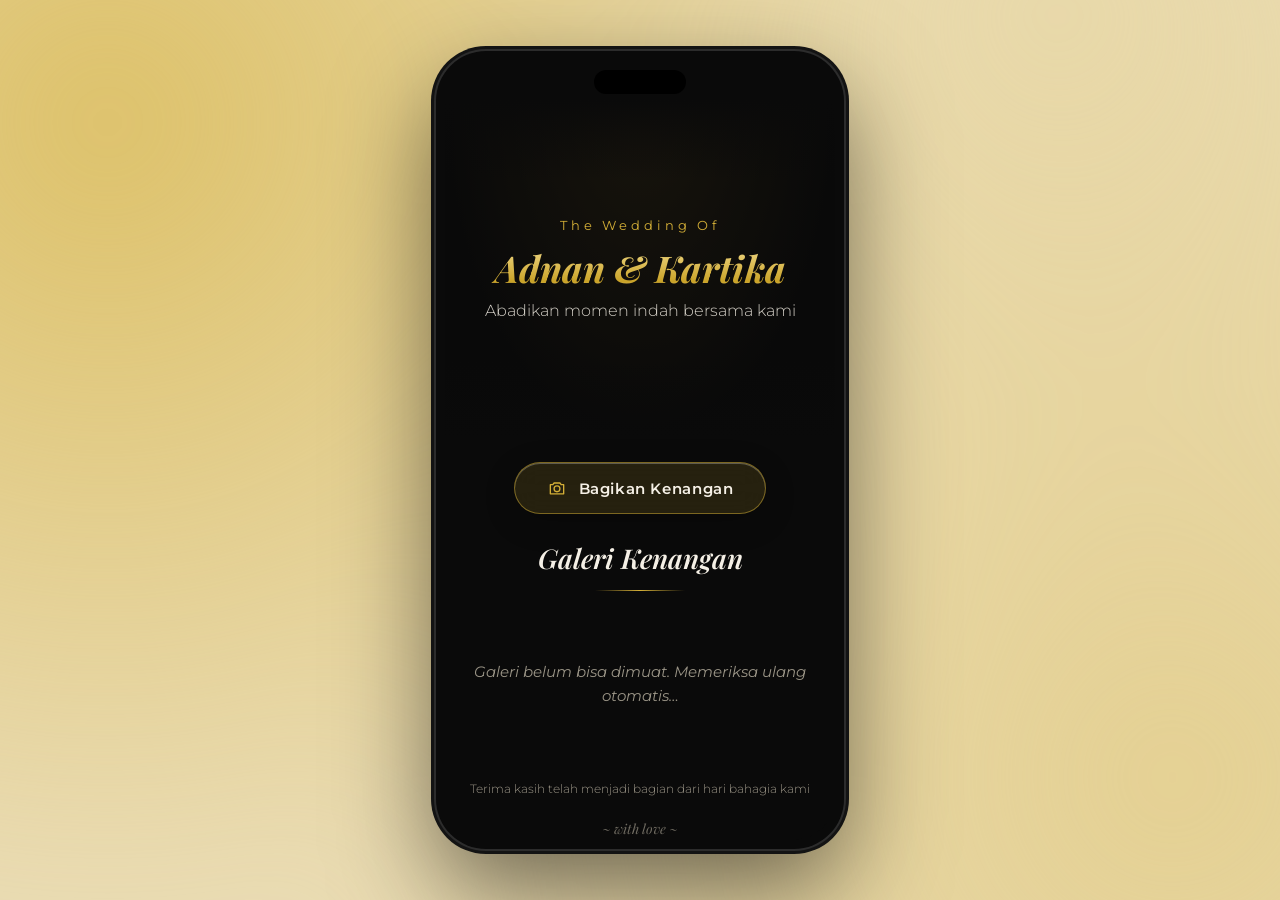
<file: index.html>
<!DOCTYPE html>
<html lang="id">
<head>
<meta charset="UTF-8">
<meta name="viewport" content="width=device-width, initial-scale=1, viewport-fit=cover">
<title>Galeri Kenangan</title>
<link href="https://fonts.googleapis.com/css2?family=Playfair+Display:ital,wght@0,400;0,600;1,500;1,700&family=Montserrat:wght@300;400;600&display=swap" rel="stylesheet">
<link rel="stylesheet" href="shared.css">
<script>/* Mode tampilan dipasang sebelum render (tanpa lonjakan layout):
   pv = pratinjau di admin | fr = bingkai HP di tablet/desktop | sc = layar sempit atau HP landscape: layout portrait yang sama, hanya diperbesar */
(function(){
  var d=document.documentElement;
  if(location.hash==='#preview'&&parent!==window){d.className='pv';return}
  function pad(s){var p=document.createElement('div');p.style.cssText='position:fixed;visibility:hidden;pointer-events:none;padding-'+s+':env(safe-area-inset-'+s+',0px)';
    d.appendChild(p);var v=parseFloat(getComputedStyle(p)['padding'+s[0].toUpperCase()+s.slice(1)])||0;d.removeChild(p);return v} // inset notch (px layar)
  function fit(){
    var w=innerWidth,h=innerHeight,fine=matchMedia('(pointer:fine)').matches,fr=w>=700&&(h>=560||fine),sc=!fr&&w>430;
    d.classList.toggle('fr',fr);d.classList.toggle('sc',sc);
    if(sc){var l=pad('left'),r=pad('right'),z=(w-l-r)/390; // z = skala; lebar konten selalu 390px
      d.style.setProperty('--z',z);d.style.setProperty('--sl',l/z+'px');d.style.setProperty('--sr',r/z+'px')}
  }
  fit();addEventListener('resize',fit);addEventListener('orientationchange',function(){setTimeout(fit,300)});
})();</script>
<style>
.in>*{animation:up 1.3s cubic-bezier(.2,.7,.2,1) backwards}
.in>:nth-child(2){animation-delay:.25s}.in>:nth-child(3){animation-delay:.5s}
@keyframes up{from{opacity:0;transform:translateY(22px);filter:blur(6px)}}
.vbtn{margin:16px 0 26px;display:inline-flex;align-items:center;gap:12px;padding:15px 32px;border-radius:999px;border:1px solid color-mix(in srgb,var(--gold) 50%,transparent);background:color-mix(in srgb,var(--gold) 14%,transparent);-webkit-backdrop-filter:blur(14px) saturate(1.5);backdrop-filter:blur(14px) saturate(1.5);color:var(--tx);font:600 .95rem 'Montserrat',sans-serif;letter-spacing:.04em;box-shadow:0 8px 32px #0003,inset 0 1px 0 #fff4;transition:transform .5s cubic-bezier(.2,.8,.2,1),background .5s,box-shadow .5s}
.vbtn svg{width:20px;height:20px;fill:none;stroke:var(--gold);stroke-width:1.6;stroke-linejoin:round;transition:transform .6s}
.vbtn:hover,.vbtn:focus-visible{background:color-mix(in srgb,var(--gold) 24%,transparent);transform:translateY(-3px);box-shadow:0 14px 40px #0004,0 0 0 1px var(--gold),inset 0 1px 0 #fff6}
.vbtn:hover svg{transform:rotate(-8deg) scale(1.12)}
.vbtn:active{transform:translateY(-1px) scale(.98)}
.gh{text-align:center;padding:6px 20px 4px}
.gh h2{font:italic 600 1.7rem 'Playfair Display',serif;margin:0}
.gh small{display:block;color:var(--mut);font-size:.8rem;margin-top:4px}
.gh i{display:block;width:90px;height:1px;margin:14px auto 0;background:linear-gradient(90deg,transparent,var(--gold),transparent)}
/* ===== Galeri: 2 kolom ala Pinterest (ada gap, kartu bersudut melengkung), tiap kolom hanyut berlawanan arah =====
   JS (build) mengisi .gal dengan 2 .col; tiap .col berisi .trk yang memuat salinan daftar foto berulang.
   .trk digeser tepat sejauh satu salinan (--p) lalu mengulang, jadi putarannya tak terlihat putus.
   --gap = jarak antar kolom sekaligus antar kartu; JS membacanya agar panjang putaran selalu tepat. */
.gal{--gap:10px;position:relative;overflow:hidden;display:grid;grid-template-columns:repeat(2,1fr);column-gap:var(--gap);margin:20px 0 0;padding:0 12px}
.gal::before,.gal::after{content:'';position:absolute;left:0;right:0;z-index:9;pointer-events:none}
.gal::before{top:0;height:46px;background:linear-gradient(var(--bg),transparent)}
/* fade bawah lebih tinggi: foto larut ke latar footer tanpa garis batas */
.gal::after{bottom:0;height:92px;background:linear-gradient(transparent,color-mix(in srgb,var(--bg) 62%,transparent) 55%,var(--bg) 90%)}
.col{position:relative;min-width:0}
.cpy{display:flow-root} /* margin bawah kartu terakhir tetap di dalam salinan, jadi panjang putaran = tinggi satu salinan */
.trk{will-change:transform;animation-timing-function:linear;animation-iteration-count:infinite}
.trk.up{animation-name:up}.trk.dn{animation-name:dn}
@keyframes up{to{transform:translateY(calc(var(--p)*-1))}}
@keyframes dn{from{transform:translateY(calc(var(--p)*-1))}to{transform:translateY(0)}}
.ph{display:block;margin:0 0 var(--gap);border-radius:18px;position:relative;overflow:hidden;background:var(--card);cursor:pointer;animation:pop 1.9s cubic-bezier(.16,.8,.24,1) backwards;animation-delay:calc(var(--d,0)*140ms);transition:transform .7s cubic-bezier(.2,.8,.2,1),box-shadow .7s,filter .7s,opacity .7s;-webkit-tap-highlight-color:transparent}
/* foto muncul melayang naik, membesar pelan, dan menajam */
@keyframes pop{from{opacity:0;transform:translateY(44px) scale(.9);filter:blur(7px)}}
.ph img{display:block;width:100%;height:100%;object-fit:cover}
.ph .broken{height:100%;display:grid;place-items:center}
.col:nth-child(1) .ph{transform-origin:25% 50%}
.col:nth-child(2) .ph{transform-origin:75% 50%}
/* Hover (hanya perangkat dengan kursor): foto yang disorot membesar & mengambang di atas tetangga, kolomnya berhenti sejenak,
   foto lain jadi hitam-putih dan meredup. Di layar sentuh efek ini tidak dipakai (hover menempel setelah ketukan). */
@media(hover:hover) and (pointer:fine){
  .col:hover{z-index:5}
  .col:hover .trk{animation-play-state:paused}
  .ph:is(:hover,:focus-visible){z-index:3;transform:scale(1.22);box-shadow:0 18px 44px #000b,0 0 0 1px color-mix(in srgb,var(--ac) 55%,transparent)}
  .gal:has(.ph:is(:hover,:focus-visible)) .ph:not(:is(:hover,:focus-visible)){filter:grayscale(1) brightness(.72);opacity:.6}
}
/* Nama + pesan: berjalan horizontal sangat pelan di bawah foto (marquee tanpa putus).
   Tiap .mi (satu salinan) minimal selebar kolom (100cqw), jadi dua salinan selalu cukup menutup ruang. */
.cp{position:absolute;left:0;right:0;bottom:0;padding:20px 0 6px;color:#fff;pointer-events:none;background:linear-gradient(transparent,rgba(0,0,0,.7))}
.mq{container-type:inline-size;overflow:hidden;-webkit-mask-image:linear-gradient(90deg,transparent,#000 10%,#000 90%,transparent);mask-image:linear-gradient(90deg,transparent,#000 10%,#000 90%,transparent)}
.mt{display:flex;width:max-content;animation:mq 30s linear infinite;will-change:transform}
@keyframes mq{to{transform:translateX(-50%)}}
.mi{flex:none;display:flex;align-items:baseline;gap:.75em;min-width:100cqw;padding-right:1.5em;white-space:nowrap;font-size:.62rem;line-height:1.5}
.mi b{color:var(--ac);font-weight:600;letter-spacing:.14em;text-transform:uppercase}
.mi i{font-style:normal;font-weight:300;letter-spacing:.02em;color:#fff}
.mi u{text-decoration:none;color:var(--ac);opacity:.65}
/* Pengguna yang meminta gerak dikurangi: tanpa drift & marquee, galeri tampil statis dan utuh */
@media(prefers-reduced-motion:reduce){
  .gal{height:auto!important}
  .gal::before,.gal::after{display:none} /* galeri tidak dipotong, jadi tak perlu fade tepi */
  .trk,.mt{animation:none!important}
  .cpy+.cpy,.mi+.mi{display:none}
  .mi{min-width:0}
}
.msg{text-align:center;color:var(--mut);padding:30px 20px;font-style:italic}
.adm{display:inline-block;margin-top:14px;padding:6px 10px;color:var(--mut);font:italic .85rem 'Playfair Display',serif;text-decoration:none;opacity:.7;transition:.4s}
.adm:hover{color:var(--gold);opacity:1}
.mask{position:fixed;inset:0;z-index:60;display:grid;place-items:center;padding:12px;background:rgba(5,4,3,.82);backdrop-filter:blur(10px);opacity:0;visibility:hidden;transition:opacity .45s,visibility .45s}
.mask.on{opacity:1;visibility:visible}
.win{width:min(100%,500px);max-height:100%;overflow:auto;background:radial-gradient(circle at 85% 100%,rgba(212,175,55,.28),transparent 55%),radial-gradient(circle at 0 0,rgba(120,90,200,.16),transparent 50%),#14110c;border:1px solid #4a3d1c;border-radius:20px;padding:14px;box-shadow:0 30px 80px #000;transform:translateY(26px) scale(.94);transition:transform .6s cubic-bezier(.2,.8,.2,1)}
.mask.on .win{transform:none}
.bar{display:flex;justify-content:space-between;align-items:center;margin-bottom:10px}
.bar b{font:italic 600 1.1rem 'Playfair Display',serif;color:var(--gold)}
.view{--ar:.75;position:relative;overflow:hidden;margin:auto;width:min(100%,max(220px,calc((100dvh - 350px)*var(--ar))));aspect-ratio:var(--ar);background:#000;border-radius:14px;transition:width .5s,aspect-ratio .5s}
.view.ls{--ar:1.3333}
.view video,.view img{position:absolute;inset:0;width:100%;height:100%;object-fit:cover}
.mir{transform:scaleX(-1)}
.grid{position:absolute;inset:0;pointer-events:none;opacity:0;transition:.3s;background:linear-gradient(90deg,transparent 33%,#fff5 33% calc(33% + 1px),transparent calc(33% + 1px) 66%,#fff5 66% calc(66% + 1px),transparent calc(66% + 1px)),linear-gradient(transparent 33%,#fff5 33% calc(33% + 1px),transparent calc(33% + 1px) 66%,#fff5 66% calc(66% + 1px),transparent calc(66% + 1px))}
.grid.on{opacity:1}
.cd{position:absolute;inset:0;display:grid;place-items:center;font:700 5rem 'Playfair Display',serif;color:#fff;text-shadow:0 2px 20px #000}
.fl2{position:absolute;inset:0;background:#fff;opacity:0;pointer-events:none}
.fl2.go{animation:fl .5s}@keyframes fl{from{opacity:.85}}
.tools{display:flex;gap:8px;justify-content:center;flex-wrap:wrap;margin:12px 0}
.tools button{background:#201b12;color:#f5f0e6;border:1px solid #3a3222;border-radius:20px;padding:8px 14px;font-size:.8rem;transition:.3s}
.tools button.on{border-color:var(--gold);color:var(--gold)}
#zoom{width:100%;accent-color:var(--gold)}
.shut{display:grid;place-items:center;padding:6px 0 2px}
.shut button{width:70px;height:70px;border-radius:50%;border:3px solid var(--gold);background:radial-gradient(#f5e6b0 0 55%,transparent 57%);transition:transform .2s}
.shut button:active{transform:scale(.9)}
.win[data-s=live] .rev,.win[data-s=live] #pic,.win[data-s=review] .live,.win[data-s=review] video{display:none}
.rev input{width:100%;padding:13px 14px;margin-top:10px;background:rgba(0,0,0,.45);color:#f5f0e6;border:1px solid #3a3528;border-radius:12px;font-size:16px}
.rev input:focus{outline:none;border-color:var(--gold)}
.rev .r{display:flex;gap:10px;margin-top:14px}
.glass{flex:1;min-height:50px;padding:0 18px;border-radius:16px;color:#fff;font-weight:600;letter-spacing:.02em;background:linear-gradient(135deg,rgba(255,255,255,.2),rgba(255,255,255,.05));border:1px solid rgba(255,255,255,.32);-webkit-backdrop-filter:blur(14px) saturate(160%);backdrop-filter:blur(14px) saturate(160%);box-shadow:0 8px 24px rgba(0,0,0,.35),inset 0 1px 0 rgba(255,255,255,.4);transition:transform .3s,background .3s,box-shadow .3s}
.glass:hover{background:linear-gradient(135deg,rgba(255,255,255,.3),rgba(255,255,255,.1));transform:translateY(-1px)}
.glass:active{transform:scale(.97)}
.glass.p{border-color:var(--gold);box-shadow:0 8px 24px rgba(0,0,0,.35),0 0 18px rgba(212,175,55,.3),inset 0 1px 0 rgba(255,255,255,.45)}
.glass:disabled{opacity:.55}
/* Grup lokasi & tanggal: di dalam header, posisi vertikal diatur slider (--ep: 0 = atas header, 100 = bawah header).
   Rumus sama dengan grup teks header, jadi di 0 menempel di tepi atas dan di 100 menempel di tepi bawah. */
.hero .evt{position:absolute;z-index:1;left:0;right:0;top:calc(var(--ep,100)*1%);transform:translateY(calc(var(--ep,100)*-1%));padding:16px 20px 22px;text-align:center}
.evt .orn{margin-bottom:12px}
.hero .orn::before,.hero .orn::after{width:86px} /* tetap, tidak ikut lebar jendela (22vw) agar sama di HP, bingkai, dan pratinjau */
footer{padding:26px 20px calc(30px + env(safe-area-inset-bottom));border-top:0} /* tanpa garis: galeri larut mulus ke footer */
footer .fc{margin-top:0}
/* Pratinjau di admin: layar 390px tanpa scrollbar, jarak atas sama dengan bingkai HP (ruang notch) */
html.pv{--top:40px;scrollbar-width:none}
html.pv::-webkit-scrollbar{display:none}
/* ===== Mode tampilan (kelas dipasang skrip di <head>) =====
   Default (tanpa kelas) = layar HP portrait.
   html.fr (tablet/desktop): bingkai HP di tengah layar. Layar HP di dalam bingkai = 390 x 780 px, identik dengan iframe pratinjau admin.
   html.sc (HP landscape / jendela sempit): layout portrait yang SAMA persis (lebar konten selalu 390px), lalu diskalakan sebesar --z
   agar selebar layar. Header, grid, dan teks tidak berubah susunan, hanya lebih besar. */
html.fr{background:var(--ob2);--top:40px}
html.fr body{height:100dvh;overflow:hidden;display:grid;place-items:center;background:transparent}
html.fr body::before{content:'';position:fixed;inset:-15%;z-index:-1;pointer-events:none;background:radial-gradient(circle at 18% 22%,color-mix(in srgb,var(--ac) 70%,var(--ob)),transparent 48%),radial-gradient(circle at 82% 78%,color-mix(in srgb,var(--ac) 45%,var(--ob)),transparent 52%),radial-gradient(circle at 75% 12%,color-mix(in srgb,var(--ac) 30%,var(--ob)),transparent 42%);filter:blur(55px)}
html.fr .phone{position:relative;width:408px;height:min(798px,94dvh);padding:9px;border-radius:50px;background:#0a0a0a;box-shadow:0 0 0 2px #2c2c2c,0 0 0 5px #131313,0 40px 100px #0008;transform:translateZ(0)}
html.fr .phone::after{content:'';position:absolute;top:19px;left:50%;width:92px;height:24px;margin-left:-46px;border-radius:14px;background:#000;z-index:80;pointer-events:none}
html.fr .scr{height:100%;overflow-y:auto;overflow-x:hidden;border-radius:42px;background:var(--bg);scrollbar-width:none}
html.fr .scr::-webkit-scrollbar{display:none}
html.fr .mask,html.fr .lb{inset:9px;border-radius:42px}
html.sc,html.sc body{height:100%;overflow:hidden}
html.sc .phone{position:relative;width:calc(100vw / var(--z,1));height:calc(100dvh / var(--z,1));transform:scale(var(--z,1));transform-origin:0 0}
html.sc .scr{height:100%;overflow-y:auto;overflow-x:hidden;padding:0 var(--sr,0px) 0 var(--sl,0px);background:var(--bg);scrollbar-width:none}
html.sc .scr::-webkit-scrollbar{display:none}
/* penampil foto & kamera memakai ukuran layar asli (kebalikan skala), supaya foto tampil pas di layar landscape */
html.sc .lb,html.sc .mask{inset:auto;left:0;top:0;width:calc(100% * var(--z,1));height:calc(100% * var(--z,1));transform:scale(calc(1 / var(--z,1)));transform-origin:0 0}
</style>
</head>
<body>
<div class="phone"><div class="scr" id="scr">
<header class="hero">
  <div class="hbg"></div><div class="shade"></div>
  <i class="sp" id="sp1"></i>
  <div class="in">
    <p class="eb" data-k="eyebrow">The Wedding Of</p>
    <h1 data-k="title">Adnan &amp; Kartika</h1>
    <p class="sub" data-k="sub">Abadikan momen indah bersama kami</p>
  </div>
  <i class="sp" id="sp2"></i>
  <section class="evt" hidden>
    <div class="orn">✦</div>
    <p class="fl" data-k="loc"></p>
    <p class="fd" data-k="date"></p>
  </section>
</header>

<section class="gh">
  <button class="vbtn" id="open"><svg viewBox="0 0 24 24" aria-hidden="true"><path d="M4 8h3l1.5-2h7L17 8h3v11H4z"/><circle cx="12" cy="13" r="3.5"/></svg>Bagikan Kenangan</button>
  <h2>Galeri Kenangan</h2><small id="cnt"></small><i></i>
</section>
<main class="gal" id="gal"></main>
<p class="msg" id="emp" hidden>Belum ada kenangan. Jadilah yang pertama membagikan ✦</p>
<p class="msg" id="err" hidden>Galeri belum bisa dimuat. Memeriksa ulang otomatis…</p>

<footer>
  <p class="fc">Terima kasih telah menjadi bagian dari hari bahagia kami</p>
  <a class="adm" href="admin.html">~ with love ~</a>
</footer>
</div>

<div class="mask" id="mask">
  <div class="win" id="win" data-s="live" role="dialog" aria-modal="true" aria-label="Kamera">
    <div class="bar"><b>Bagikan Kenangan</b><button class="x" id="cx" aria-label="Tutup kamera">✕</button></div>
    <div class="view" id="view">
      <video id="v" playsinline muted autoplay></video><img id="pic" alt="Hasil foto">
      <div class="grid" id="grid"></div><div class="cd" id="cd"></div><div class="fl2" id="fl2"></div>
    </div>
    <div class="live">
      <div class="tools">
        <button id="tFlip">🔄 Putar kamera</button><button id="tRot">▯ Potret</button>
        <button id="tGrid">▦ Grid</button><button id="tTimer">⏱ Timer: mati</button>
      </div>
      <input type="range" id="zoom" aria-label="Zoom" hidden>
      <div class="shut"><button id="snap" aria-label="Ambil foto"></button></div>
    </div>
    <div class="rev">
      <input id="nm" placeholder="Nama Anda" maxlength="40" autocomplete="name" aria-label="Nama Anda">
      <input id="ps" placeholder="Pesan untuk mempelai (opsional)" maxlength="100" aria-label="Pesan">
      <div class="r"><button class="glass" id="redo">Ulangi</button><button class="glass p" id="snd">Bagikan</button></div>
    </div>
  </div>
</div>

<div class="lb" id="lb" role="dialog" aria-modal="true" aria-label="Foto kenangan">
  <div class="stg" id="stg"></div><!-- 3 slide (nama, foto, pesan) dibangun oleh shared.js -->
  <button class="x" aria-label="Tutup">✕</button>
</div>
<div class="toast" id="toast" role="status" aria-live="polite"></div>
</div>

<script src="shared.js"></script>
<script>
const g=$('gal'),v=$('v'),V=$('view'),W=$('win'),M=$('mask');
let first=true,order=[],st=null,face='environment',land=false,grid=false,tm=0,shot=null,busy=false,pu='';
const PV=location.hash==='#preview'&&parent!==window; // dipakai sebagai pratinjau di halaman admin
let PVBG='';
// slideshow otomatis tiap 4 detik, berputar dari foto terakhir ke pertama (di admin tetap manual).
// Pengguna yang mengaktifkan "kurangi gerakan" di sistemnya tidak mendapat geser otomatis, tetapi tetap bisa menggeser sendiri.
LB.loop=true;LB.auto=!matchMedia('(prefers-reduced-motion:reduce)').matches;
if(PV)document.querySelector('.adm').onclick=e=>{e.preventDefault();toast('Ini pratinjau halaman tamu.')};
if(!PV){try{const c=JSON.parse(localStorage.getItem('cfg'));if(c)applyCfg(c)}catch(e){}}
else{
  addEventListener('message',e=>{
    if(e.source!==parent||!e.data||e.data.type!=='cfg')return;
    if(e.data.bg!==undefined)PVBG=e.data.bg;
    const c=e.data.cfg;c.bgData=c.bgId==='local'?PVBG:'';applyCfg(c);
  });
  parent.postMessage({type:'ready'},'*');
}

/* ===== Galeri (auto-update tiap 8 detik) ===== */
const RT=[1.34,1,1.5,1.2,.8,1.25,1.4]; // rasio tinggi/lebar foto di grid (dipilih dari ID foto, jadi tetap sama tiap dibuka)
const NC=2,SPD=[15,11],MQS=12;         // jumlah kolom; kecepatan drift tiap kolom dan marquee teks (px/detik): sengaja super pelan
let sig='',bw=0,CW=178;
const hs=s=>{let h=0;for(let i=0;i<s.length;i++)h=(h*31+s.charCodeAt(i))>>>0;return h};
function mi(nm,ms,hid){
  const s=document.createElement('span');s.className='mi';if(hid)s.setAttribute('aria-hidden','true');
  const b=document.createElement('b');b.textContent=nm;s.append(b);
  if(ms){const i=document.createElement('i');i.textContent=ms;s.append(i)}
  const u=document.createElement('u');u.textContent='✦';s.append(u);return s;
}
function marq(p){ // bukan "cap": nama itu sudah dipakai shared.js untuk caption lightbox
  const nm=p.uploaderName||'Tamu',ms=p.pesan||'',c=document.createElement('div'),q=document.createElement('div'),t=document.createElement('div');
  c.className='cp';q.className='mq';t.className='mt';
  const d=Math.max(CW,nm.length*7.5+ms.length*5.6+40)/MQS; // lama satu putaran: jarak satu salinan teks / kecepatan
  t.style.animationDuration=d+'s';t.style.animationDelay=-(hs(p.fileId)%100)/100*d+'s'; // fase acak agar tiap foto tidak bergerak serempak
  t.append(mi(nm,ms),mi(nm,ms,true));q.append(t);c.append(q);return c;
}
function tile(p,h,main,d){
  const f=document.createElement('figure');f.className='ph';f.style.height=h+'px';f.style.setProperty('--d',d);
  const im=document.createElement('img');im.loading='lazy';im.alt=main?'Kenangan dari '+(p.uploaderName||'tamu'):'';setImg(im,thumbs(p.fileId,400));
  f.append(im,marq(p));
  const o=()=>lbOpen(order,order.findIndex(x=>x.fileId===p.fileId));
  f.onclick=o;
  if(main){f.tabIndex=0;f.onkeydown=e=>{if(e.key==='Enter')o()}} // salinan pengulang tidak ikut tab / pembaca layar
  return f;
}
// Susun ulang kolom. Dipanggil hanya bila daftar foto atau lebar layar berubah; posisi drift tiap kolom dipertahankan.
function build(){
  const ps=order,n=ps.length,cs=getComputedStyle(g),gap=parseFloat(cs.columnGap)||0;
  const cw=(g.clientWidth-(parseFloat(cs.paddingLeft)||0)-(parseFloat(cs.paddingRight)||0)-gap*(NC-1))/NC; // lebar satu kartu
  const ph=[...g.querySelectorAll('.trk')].map(t=>{const a=t.getAnimations()[0];return a?(a.effect.getComputedTiming().progress||0):0});
  g.textContent='';g.style.height='';bw=g.clientWidth;CW=cw;
  if(!n||!(cw>0))return;
  const asc=[...ps].reverse(); // urutan unggah: foto ke-k selalu masuk kolom k%NC, jadi foto baru tidak mengacak kolom lain
  const cols=[...Array(NC).keys()].map(j=>{
    let l=asc.filter((_,k)=>k%NC===j).reverse(); // di dalam kolom, terbaru di atas
    if(!l.length)l=[ps[j%n]];                     // foto lebih sedikit dari kolom: kolom kosong diisi ulang agar grid tetap penuh
    const hh=l.map(p=>Math.round(cw*RT[(hs(p.fileId)+j)%RT.length])); // tinggi bulat (px): tanpa garis halus antar kartu
    return{l,hh,p:hh.reduce((a,b)=>a+b+gap,0)};  // panjang satu putaran = tinggi semua kartu + gap di bawah tiap kartu
  });
  const H=Math.max(460,Math.min(880,Math.max(...cols.map(c=>c.p)))); // tinggi jendela galeri menyesuaikan jumlah foto
  g.style.height=H+'px';
  cols.forEach((c,j)=>{
    const col=document.createElement('div'),trk=document.createElement('div'),k=Math.ceil(H/c.p)+1,dur=c.p/SPD[j];
    col.className='col';trk.className='trk '+(j%2?'dn':'up'); // kolom 1 naik, kolom 2 turun (bila 3 kolom: naik, turun, naik)
    trk.style.setProperty('--p',c.p+'px');trk.style.animationDuration=dur+'s';trk.style.animationDelay=-(ph[j]||0)*dur+'s';
    for(let r=0;r<k;r++){
      const cp=document.createElement('div');cp.className='cpy';
      c.l.forEach((p,i)=>cp.append(tile(p,c.hh[i],r===0,Math.min(i,8)+j)));
      trk.append(cp);
    }
    col.append(trk);g.append(col);
  });
}
let rz;addEventListener('resize',()=>{clearTimeout(rz);rz=setTimeout(()=>{if(g.clientWidth!==bw)build()},200)});
function sync(ps){
  ps=ps.filter(p=>p.fileId).sort((a,b)=>new Date(b.timestamp)-new Date(a.timestamp));order=ps;
  const s=ps.map(p=>p.fileId).join(',');
  if(s!==sig){sig=s;build()}
  $('cnt').textContent=ps.length?ps.length+' kenangan terkumpul':'';
  $('emp').hidden=ps.length>0;first=false;
}
async function load(m){
  try{
    const r=await(await fetch(API,{cache:'no-store'})).json();
    if(r.config&&!PV){applyCfg(r.config);try{localStorage.setItem('cfg',JSON.stringify(r.config))}catch(e){}}
    sync(r.photos||[]);$('err').hidden=true;
  }catch(e){if(first)$('err').hidden=false;else if(m)toast('Gagal menyegarkan galeri')}
}
load();setInterval(()=>{if(!document.hidden)load()},8000);
document.addEventListener('visibilitychange',()=>{if(!document.hidden)load()});

/* ===== Kamera (hanya foto) ===== */
const stop=()=>{if(st){st.getTracks().forEach(t=>t.stop());st=null}v.srcObject=null};
async function start(){
  stop();
  try{
    const c={video:{facingMode:{ideal:face},width:{ideal:1920},height:{ideal:1080}},audio:false};
    try{st=await navigator.mediaDevices.getUserMedia(c)}
    catch(e){if(e.name!=='OverconstrainedError')throw e;st=await navigator.mediaDevices.getUserMedia({video:true})}
    v.srcObject=st;v.classList.toggle('mir',face==='user');await v.play();zinit();
  }catch(e){fail(e)}
}
function zinit(){
  const t=st.getVideoTracks()[0],c=t.getCapabilities?t.getCapabilities():{},z=$('zoom');
  if(c.zoom){z.min=c.zoom.min;z.max=c.zoom.max;z.step=c.zoom.step||.1;z.value=t.getSettings().zoom||c.zoom.min;z.hidden=false}else z.hidden=true;
}
$('zoom').oninput=e=>{try{st.getVideoTracks()[0].applyConstraints({advanced:[{zoom:+e.target.value}]}).catch(()=>{})}catch(x){}};
function fail(e){
  closeCam();
  toast(({NotAllowedError:'Izin kamera ditolak. Aktifkan izin kamera di pengaturan browser.',NotFoundError:'Kamera tidak ditemukan di perangkat ini.',NotReadableError:'Kamera sedang dipakai aplikasi lain.'})[e.name]||'Kamera tidak dapat dibuka.');
}
function openCam(){
  if(PV)return toast('Mode pratinjau: kamera hanya aktif di halaman tamu.');
  if(!window.isSecureContext||!navigator.mediaDevices||!navigator.mediaDevices.getUserMedia)return toast('Kamera membutuhkan koneksi HTTPS.');
  try{$('nm').value=localStorage.getItem('nama')||''}catch(e){}
  $('ps').value='';W.dataset.s='live';M.classList.add('on');document.body.style.overflow='hidden';$('cx').focus();start();
}
function closeCam(){busy=false;stop();M.classList.remove('on');document.body.style.overflow='';$('cd').textContent=''}
function review(b){URL.revokeObjectURL(pu);pu=URL.createObjectURL(b);$('pic').src=pu;W.dataset.s='review';stop()}
async function shoot(){
  if(!st||busy)return;busy=true;
  for(let i=tm;i>0;i--){$('cd').textContent=i;await new Promise(r=>setTimeout(r,1000));if(!busy)return}
  $('cd').textContent='';
  const vw=v.videoWidth,vh=v.videoHeight;if(!st||!vw){busy=false;return}
  const bx=V.getBoundingClientRect(),r=bx.width/bx.height;let sw=vw,sh=vw/r;if(sh>vh){sh=vh;sw=vh*r}
  const s=Math.min(1,1600/Math.max(sw,sh)),c=document.createElement('canvas');c.width=Math.round(sw*s);c.height=Math.round(sh*s);
  c.getContext('2d').drawImage(v,(vw-sw)/2,(vh-sh)/2,sw,sh,0,0,c.width,c.height);
  const f=$('fl2');f.classList.remove('go');void f.offsetWidth;f.classList.add('go');
  c.toBlob(b=>{busy=false;if(b){shot=b;review(b)}},'image/jpeg',.9);
}
async function ip(){try{const r=await Promise.race([fetch('https://api.ipify.org?format=json'),new Promise((_,j)=>setTimeout(j,2500))]);return(await r.json()).ip}catch(e){return 'Tidak diketahui'}}
async function sendIt(){
  const n=$('nm').value.trim();
  if(!n){toast('Tulis nama Anda dulu ya');$('nm').focus();return}
  if(!shot)return;
  const b=$('snd');b.disabled=true;b.textContent='Mengirim…';
  try{
    try{localStorage.setItem('nama',n)}catch(e){}
    const fb=await new Promise((res,rej)=>{const r=new FileReader();r.onload=()=>res(r.result.split(',')[1]);r.onerror=rej;r.readAsDataURL(shot)});
    const j=await post({action:'upload',uploaderName:n,pesan:$('ps').value.trim(),ipAddress:await ip(),fileBase64:fb,mimeType:'image/jpeg',fileName:'kenangan_'+Date.now()+'.jpg'});
    if(!j.success)throw 0;
    closeCam();toast('Terima kasih! Kenangan Anda sudah dibagikan 💛');load();
  }catch(e){toast('Gagal mengirim. Periksa koneksi lalu coba lagi.')}
  b.disabled=false;b.textContent='Bagikan';
}
$('open').onclick=openCam;$('cx').onclick=()=>{closeCam();$('open').focus()};$('snap').onclick=shoot;$('snd').onclick=sendIt;
$('redo').onclick=()=>{W.dataset.s='live';start()};
$('tFlip').onclick=()=>{if(busy)return;face=face==='user'?'environment':'user';start()};
$('tRot').onclick=e=>{land=!land;V.classList.toggle('ls',land);e.target.textContent=land?'▭ Lanskap':'▯ Potret'};
$('tGrid').onclick=e=>{grid=!grid;$('grid').classList.toggle('on',grid);e.target.classList.toggle('on',grid)};
$('tTimer').onclick=e=>{tm=[0,3,5][([0,3,5].indexOf(tm)+1)%3];e.target.textContent='⏱ Timer: '+(tm?tm+' dtk':'mati');e.target.classList.toggle('on',!!tm)};
window.onEsc=()=>{if(M.classList.contains('on'))closeCam()};
</script>
</body>
</html>
</file>
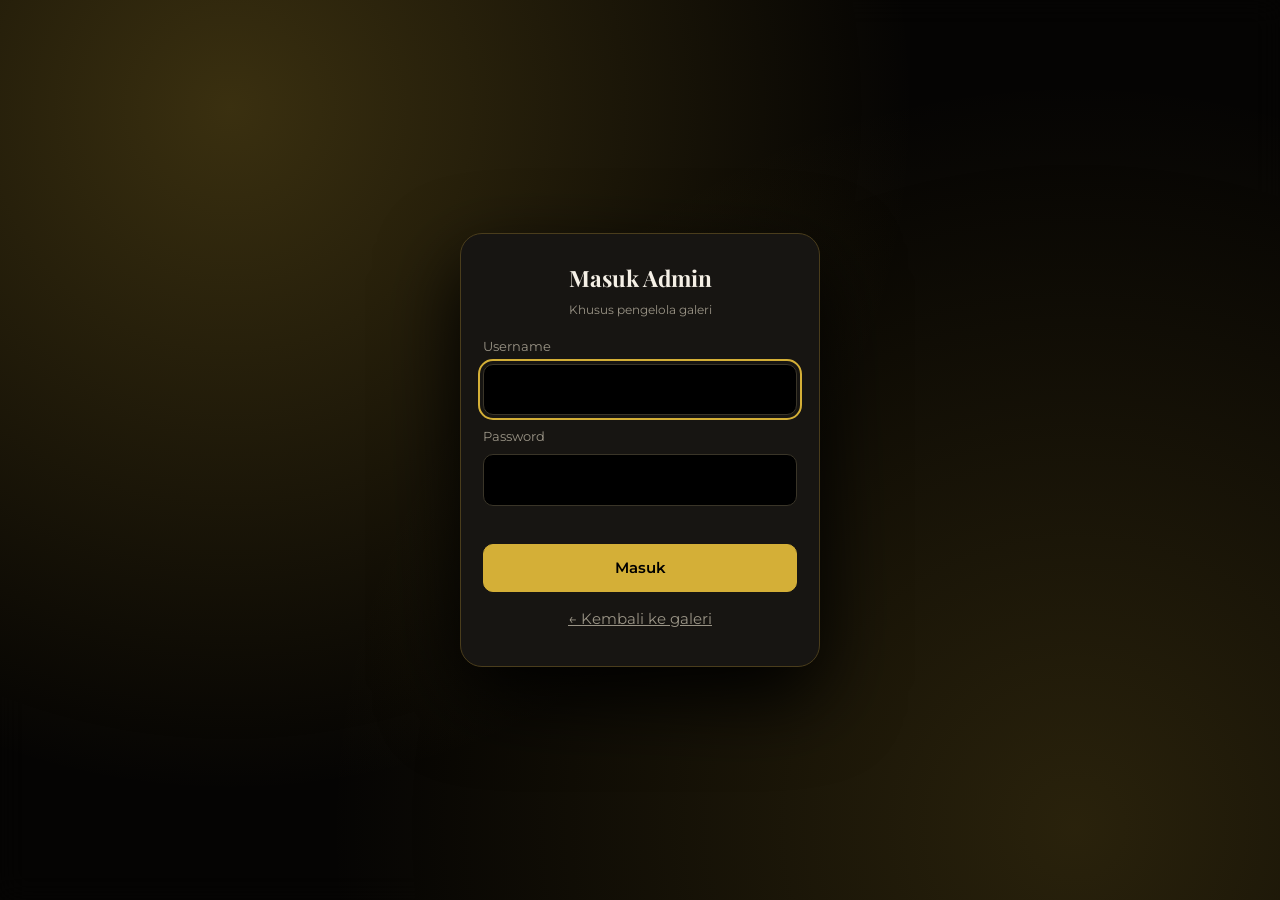
<file: admin.html>
<!DOCTYPE html>
<html lang="id">
<head>
<meta charset="UTF-8">
<meta id="vp" name="viewport" content="width=device-width, initial-scale=1, viewport-fit=cover">
<meta name="robots" content="noindex,nofollow">
<title>Admin · Galeri Kenangan</title>
<link href="https://fonts.googleapis.com/css2?family=Playfair+Display:ital,wght@0,600;1,500;1,700&family=Montserrat:wght@300;400;600&display=swap" rel="stylesheet">
<link rel="stylesheet" href="shared.css">
<script>/* Login = tampilan HP (lebar perangkat). Setelah masuk = tampilan desktop (lebar 1100), diatur oleh vp() di bawah.
   Bila sesi masih tersimpan, langsung desktop agar layar tidak berkedip. */
try{if(sessionStorage.getItem('h'))document.getElementById('vp').content='width=1100'}catch(e){}</script>
<style>
[hidden]{display:none!important}
h2,h3{font-family:'Playfair Display',serif;margin:0 0 12px}
.card{background:var(--card);border:1px solid var(--ln);border-radius:14px;padding:18px;margin-bottom:16px}
@keyframes up{from{opacity:0;transform:translateY(18px)}}
/* Login: pop-up mengambang di tengah layar dengan ukuran HP; latar diburamkan */
.lg{position:fixed;inset:0;z-index:80;display:grid;place-items:center;padding:16px;background:radial-gradient(circle at 18% 12%,color-mix(in srgb,var(--ac) 26%,transparent),transparent 52%),radial-gradient(circle at 84% 92%,color-mix(in srgb,var(--ac) 18%,transparent),transparent 55%),rgba(5,4,3,.9);-webkit-backdrop-filter:blur(14px);backdrop-filter:blur(14px);transition:opacity .5s,visibility .5s}
.lg.off{opacity:0;visibility:hidden}
.lg .card{width:min(100%,360px);margin:0;padding:26px 22px 20px;border:1px solid #4a3d1c;border-radius:22px;box-shadow:0 30px 80px #000;animation:pop .9s cubic-bezier(.2,.8,.2,1) backwards}
@keyframes pop{from{opacity:0;transform:translateY(26px) scale(.94)}}
.lg h2{text-align:center;margin-bottom:4px}
.lg .fine{text-align:center;margin-bottom:18px}
label{display:grid;gap:6px;font-size:.8rem;color:var(--mut);margin-bottom:12px}
input:not([type=range]):not([type=file]){width:100%;padding:12px;background:#000;color:var(--tx);border:1px solid #3a3528;border-radius:10px;font-size:16px}
input[type=range]{width:100%;accent-color:var(--gold)}
output{float:right;color:var(--gold)}
.err{color:#e57373;margin:0 0 10px;min-height:1.2em;font-size:.85rem}
.top{display:flex;justify-content:space-between;align-items:center;padding:12px 18px;border-bottom:1px solid var(--ln);position:sticky;top:0;z-index:5;background:#0a0a0af0;backdrop-filter:blur(8px)}
.top b{font:italic 600 1.15rem 'Playfair Display',serif;color:var(--gold)}
.top a,.top button{color:var(--tx);background:none;border:1px solid #3a3528;border-radius:20px;padding:7px 14px;font-size:.8rem;text-decoration:none;margin-left:6px}
.tabs{display:flex;gap:6px;max-width:1000px;margin:14px auto 0;padding:0 18px}
.tabs button{background:none;border:1px solid var(--ln);color:var(--mut);border-radius:20px;padding:8px 18px;transition:.3s}
.tabs button.on{border-color:var(--gold);color:var(--gold)}
main{max-width:1000px;margin:auto;padding:16px 18px 40px;animation:up .8s backwards}
.tw{overflow-x:auto;padding:6px 10px}
table{width:100%;border-collapse:collapse;font-size:.85rem}
th{text-align:left;color:var(--gold);font-weight:600;padding:10px;border-bottom:1px solid var(--ln);white-space:nowrap}
td{padding:10px;border-bottom:1px solid var(--ln);vertical-align:middle}
td:nth-child(3){min-width:160px;overflow-wrap:anywhere}
td img{width:64px;height:64px;object-fit:cover;border-radius:10px;cursor:pointer;display:block;background:#222}
td .broken{width:64px;padding:8px 2px;font-size:.6rem}
tr{transition:opacity .4s}
.del{background:none;border:1px solid #7a2e2e;color:#e57373;border-radius:8px;padding:9px 12px;transition:.3s}
.del:hover{background:#7a2e2e;color:#fff}
.mut{color:var(--mut);text-align:center}
#app{min-width:1000px} /* tampilan desktop dikunci (setelah login, viewport 1100 membuat HP ikut memakai layout ini) */
/* Tab pengaturan = 2 panel terpisah. Halaman tidak bergulir (body.fx); tinggi panel diatur fit() agar pas di layar.
   Panel kiri (pratinjau) diam; panel kanan (pengaturan) punya scroll sendiri, jadi menggulirnya tidak menggeser pratinjau. */
body.fx{overflow:hidden}
body.fx main{padding-bottom:0}
.two{display:grid;grid-template-columns:432px 1fr;gap:20px;height:var(--th,820px)}
.pvc{min-height:0;overflow:hidden;display:flex;flex-direction:column;align-items:center}
/* bingkai HP tetap 408 x 798 px di dalam; hanya ditampilkan lebih kecil (--k) bila layar kurang tinggi, jadi isi pratinjau tetap presisi */
.pfw{position:relative;flex:none;width:calc(408px*var(--k,1));height:calc(798px*var(--k,1))}
.pfr{position:absolute;left:0;top:0;width:408px;padding:9px;border-radius:50px;background:#0a0a0a;box-shadow:0 0 0 2px #2c2c2c,0 24px 60px #0008;transform:scale(var(--k,1));transform-origin:0 0}
.pfr::after{content:'';position:absolute;top:19px;left:50%;width:92px;height:24px;margin-left:-46px;border-radius:14px;background:#000;pointer-events:none}
.pfr iframe{display:block;width:390px;height:780px;border:0;border-radius:42px;background:#000}
.pvs{color:var(--mut);display:block;margin-top:8px;text-align:center;font-size:.78rem}
.setc{min-height:0;overflow-y:auto;overscroll-behavior:contain;padding-right:10px;scrollbar-width:thin;scrollbar-color:#3a3528 transparent}
.setc::-webkit-scrollbar{width:8px}.setc::-webkit-scrollbar-thumb{background:#3a3528;border-radius:8px}
.savebar{position:sticky;bottom:0;z-index:2;padding:14px 0 4px;background:linear-gradient(transparent,var(--bg) 38%)} /* tombol simpan selalu terlihat */
.btns{display:flex;gap:10px;flex-wrap:wrap}
.btns.two .btn{flex:1 1 0}
.btn.on{background:var(--gold);color:#000}
.pal{display:flex;flex-wrap:wrap;gap:10px;margin-bottom:14px}
.pal button{width:34px;height:34px;border-radius:50%;border:2px solid transparent;outline:1px solid #3a3528;outline-offset:2px;transition:.3s}
.pal button.on{border-color:#fff;transform:scale(1.14)}
.sep{border:0;border-top:1px solid var(--ln);margin:6px 0 14px}
.md{position:fixed;inset:0;z-index:60;display:grid;place-items:center;padding:16px;background:rgba(5,4,3,.72);-webkit-backdrop-filter:blur(8px);backdrop-filter:blur(8px);opacity:0;visibility:hidden;transition:opacity .45s,visibility .45s}
.md.on{opacity:1;visibility:visible}
.mb{width:min(100%,400px);background:var(--card);border:1px solid #4a3d1c;border-radius:18px;padding:22px;box-shadow:0 30px 80px #000;transform:translateY(24px) scale(.95);transition:transform .55s cubic-bezier(.2,.8,.2,1)}
.md.on .mb{transform:none}
.fine{font-size:.75rem;color:var(--mut);margin:0 0 14px}
</style>
</head>
<body>

<div class="lg" id="login">
  <form class="card" id="lf" role="dialog" aria-modal="true" aria-label="Masuk Admin">
    <h2>Masuk Admin</h2>
    <p class="fine">Khusus pengelola galeri</p>
    <label>Username<input id="u" autocomplete="username" required></label>
    <label>Password<input id="p" type="password" autocomplete="current-password" required></label>
    <p class="err" id="le" role="alert"></p>
    <div class="btns"><button class="btn p" id="lbtn">Masuk</button></div>
    <p class="mut"><a href="index.html" style="color:inherit">← Kembali ke galeri</a></p>
  </form>
</div>

<div id="app" hidden>
  <nav class="top"><b>Panel Admin</b><div><button id="pw">Ubah Password</button><a href="index.html">Lihat galeri</a><button id="out">Keluar</button></div></nav>
  <div class="tabs"><button class="on" data-t="f">Daftar Foto <span id="n"></span></button><button data-t="s">Pengaturan Tampilan</button></div>
  <main>
    <!-- TAB 1 (kiri): daftar foto -->
    <section id="tf">
      <div class="card tw">
        <table>
          <thead><tr><th>Tanggal</th><th>Nama Tamu</th><th>Pesan</th><th>Foto</th><th>Aksi</th></tr></thead>
          <tbody id="rows"></tbody>
        </table>
        <p class="mut" id="nof" hidden>Belum ada foto yang diunggah.</p>
      </div>
    </section>

    <!-- TAB 2 (kanan): pengaturan tampilan -->
    <section id="ts" class="two" hidden>
      <div class="pvc"><!-- panel kiri: pratinjau, tidak ikut bergulir -->
        <div class="pfw"><div class="pfr"><iframe id="pvf" src="index.html#preview" title="Pratinjau halaman tamu"></iframe></div></div>
        <small class="pvs">Pratinjau langsung = halaman tamu yang sebenarnya (bisa di-scroll)</small>
      </div>
      <div class="setc"><!-- panel kanan: pengaturan, bergulir sendiri -->
        <div class="card"><h3>Teks Header</h3>
          <label>Jenis acara<input data-f="eyebrow" maxlength="60"></label>
          <label>Ukuran teks<output></output><input type="range" data-f="s_eyebrow" min="60" max="160"></label>
          <label>Nama acara / judul<input data-f="title" maxlength="80"></label>
          <label>Ukuran teks<output></output><input type="range" data-f="s_title" min="60" max="160"></label>
          <label>Sub-judul<input data-f="sub" maxlength="120"></label>
          <label>Ukuran teks<output></output><input type="range" data-f="s_sub" min="60" max="160"></label>
          <hr class="sep">
          <label>Posisi vertikal grup teks di header (atas ↔ bawah)<output></output><input type="range" data-f="tPos" min="0" max="100"></label>
        </div>
        <div class="card"><h3>Lokasi &amp; Tanggal</h3>
          <label>Lokasi acara<input data-f="loc" maxlength="120" placeholder="Gedung Serbaguna, Kediri"></label>
          <label>Ukuran teks<output></output><input type="range" data-f="s_loc" min="60" max="160"></label>
          <label>Tanggal acara<input data-f="date" maxlength="60" placeholder="Sabtu, 20 Desember 2026"></label>
          <label>Ukuran teks<output></output><input type="range" data-f="s_date" min="60" max="160"></label>
          <hr class="sep">
          <label>Posisi vertikal grup teks di header (atas ↔ bawah)<output></output><input type="range" data-f="ePos" min="0" max="100"></label>
        </div>
        <div class="card"><h3>Background Header</h3>
          <div class="btns" style="margin-bottom:14px">
            <button class="btn" id="bgp" type="button">🖼 Pilih gambar</button>
            <button class="btn" id="bgx" type="button">🗑 Hapus background</button>
          </div>
          <input type="file" id="bgf" accept="image/*" hidden>
          <label>Redupkan gambar (overlay)<output></output><input type="range" data-f="bgDark" min="0" max="90"></label>
          <label>Zoom / ukuran gambar<output></output><input type="range" data-f="bgZoom" min="100" max="250"></label>
          <label>Posisi crop horizontal<output></output><input type="range" data-f="bgX" min="0" max="100"></label>
          <label>Posisi crop vertikal<output></output><input type="range" data-f="bgY" min="0" max="100"></label>
          <label>Tinggi header<output></output><input type="range" data-f="hHeight" min="220" max="620" step="10"></label>
        </div>
        <div class="card"><h3>Tema Warna</h3>
          <label>Palet warna teks (22 pilihan; Hitam Pekat &amp; Charcoal untuk background putih)</label><div class="pal" id="pal"></div>
          <label>Warna background halaman</label>
          <div class="btns"><button class="btn" data-m="dark" type="button">⬛ Hitam</button><button class="btn" data-m="light" type="button">⬜ Putih</button></div>
        </div>
        <div class="savebar"><div class="btns"><button class="btn p" id="save">Simpan pengaturan</button></div></div>
      </div>
    </section>
  </main>
</div>

<!-- Pop-up ubah password -->
<div class="md" id="md">
  <div class="mb" role="dialog" aria-modal="true" aria-label="Akun Admin">
    <h3>Akun Admin</h3>
    <p class="fine">Password minimal 8 karakter. Setelah diganti, gunakan kredensial baru saat login berikutnya.</p>
    <label>Username baru<input id="nu" autocomplete="off"></label>
    <label>Password baru<input id="np" type="password" autocomplete="new-password"></label>
    <label>Ulangi password baru<input id="np2" type="password" autocomplete="new-password"></label>
    <div class="btns"><button class="btn" id="cc" type="button">Batal</button><button class="btn p" id="cbtn" type="button">Simpan</button></div>
  </div>
</div>

<div class="lb" id="lb" role="dialog" aria-modal="true" aria-label="Foto">
  <div class="stg" id="stg"></div><!-- 3 slide (nama, foto, pesan) dibangun oleh shared.js; di admin geser manual -->
  <button class="x" aria-label="Tutup">✕</button>
</div>
<div class="toast" id="toast" role="status" aria-live="polite"></div>

<script src="shared.js"></script>
<script>
let H='',cfg={},bg=null,clr=false,ROWS=[],pt=0,bgSent=null;
const ss=(k,v)=>{try{v===undefined?sessionStorage.removeItem(k):sessionStorage.setItem(k,v)}catch(e){}};
const gs=k=>{try{return sessionStorage.getItem(k)}catch(e){return null}};
const ins=document.querySelectorAll('[data-f]'),pvf=$('pvf');

/* ===== Login (hash diverifikasi di server) =====
   Login tampil sebagai pop-up berukuran HP (viewport lebar perangkat). Setelah masuk, viewport dikunci 1100 = tampilan desktop. */
const vp=d=>$('vp').setAttribute('content',d?'width=1100':'width=device-width, initial-scale=1, viewport-fit=cover');
async function enter(h){
  const r=await post({action:'list',h});
  if(!r.success)return false;
  H=h;ss('h',h);vp(true);$('login').classList.add('off');$('app').hidden=false;
  cfg={ePos:100,...(r.config||{})};fill();rows(r.photos||[]);return true;
}
$('lf').onsubmit=async e=>{
  e.preventDefault();$('le').textContent='';const b=$('lbtn');b.disabled=true;
  try{
    const h=await sha('gp|'+$('u').value.trim().toLowerCase()+'|'+$('p').value);
    if(!await enter(h)){$('le').textContent='Username atau password salah.';await new Promise(r=>setTimeout(r,1500))}
  }catch(x){$('le').textContent='Tidak dapat terhubung. Buka halaman ini lewat HTTPS.'}
  b.disabled=false;
};
const h0=gs('h'),relogin=()=>{vp(false);$('login').classList.remove('off')};
if(h0){$('login').classList.add('off');enter(h0).then(ok=>{if(!ok){ss('h');relogin()}}).catch(relogin)} // sesi tersimpan: coba masuk diam-diam
else if(matchMedia('(pointer:fine)').matches)$('u').focus();
$('out').onclick=()=>{ss('h');location.reload()};
document.querySelectorAll('.tabs button').forEach(t=>t.onclick=()=>{
  document.querySelectorAll('.tabs button').forEach(x=>x.classList.toggle('on',x===t));
  const s=t.dataset.t==='s';$('tf').hidden=s;$('ts').hidden=!s;
  document.body.classList.toggle('fx',s);if(s){scrollTo(0,0);fit()}
});
// Tab pengaturan: tinggi 2 panel = sisa layar di bawah tab. Pratinjau diperkecil (bukan dipotong) bila layar kurang tinggi.
function fit(){
  const ts=$('ts');if(ts.hidden)return;
  const h=Math.max(380,innerHeight-ts.getBoundingClientRect().top-16);
  ts.style.setProperty('--th',h+'px');ts.style.setProperty('--k',Math.min(1,Math.max(.4,(h-34)/798)));
}
addEventListener('resize',fit);

/* ===== Daftar foto ===== */
const cnt=()=>{$('n').textContent=ROWS.length?'('+ROWS.length+')':'';$('nof').hidden=ROWS.length>0};
function rows(ps){
  ROWS=ps.filter(p=>p.fileId).sort((a,b)=>new Date(b.timestamp)-new Date(a.timestamp));
  const b=$('rows');b.innerHTML='';cnt();
  ROWS.forEach(p=>{
    const tr=document.createElement('tr');
    const td=(...n)=>{const c=document.createElement('td');c.append(...n);tr.appendChild(c)};
    const t=new Date(p.timestamp);
    td(isNaN(t)?'-':t.toLocaleString('id-ID',{dateStyle:'medium',timeStyle:'short'}));
    td(p.uploaderName||'Tamu');td(p.pesan||'-');
    const im=document.createElement('img');im.alt='Foto dari '+(p.uploaderName||'tamu');im.loading='lazy';
    im.onclick=()=>lbOpen(ROWS,ROWS.findIndex(x=>x.fileId===p.fileId));setImg(im,thumbs(p.fileId,200));
    td(im);
    const x=document.createElement('button');x.className='del';x.textContent='Hapus';x.onclick=()=>del(p,tr);td(x);
    b.appendChild(tr);
  });
}
async function del(p,tr){
  if(!confirm('Hapus foto dari '+(p.uploaderName||'tamu')+'?\nFoto dan data pengunggah akan dihapus permanen dari Google Drive.'))return;
  tr.style.opacity=.4;
  try{
    const r=await post({action:'delete',h:H,fileId:p.fileId});
    if(!r.success)throw 0;
    ROWS=ROWS.filter(x=>x.fileId!==p.fileId);tr.remove();cnt();toast('Foto dan data pengunggah dihapus');
  }catch(e){tr.style.opacity=1;toast('Gagal menghapus. Coba lagi.')}
}

/* ===== Pengaturan tampilan + pratinjau (iframe halaman tamu) ===== */
function sendPv(){
  clearTimeout(pt);
  pt=setTimeout(()=>{
    const w=pvf.contentWindow;if(!w)return;
    const m={type:'cfg',cfg:{...cfg}};
    if(bgSent!==bg){m.bg=bg||'';bgSent=bg}
    w.postMessage(m,'*');
  },50);
}
addEventListener('message',e=>{if(e.source===pvf.contentWindow&&e.data&&e.data.type==='ready'){bgSent=null;sendPv()}});
const unit=k=>k==='hHeight'?'px':'%';
function show(i){const o=i.closest('label').querySelector('output');if(o)o.textContent=i.value+unit(i.dataset.f)}
$('pal').append(...TN.map((n,i)=>{const b=document.createElement('button');b.type='button';b.title=n;b.setAttribute('aria-label',n);b.style.background=T[i][i>19?3:0]; /* 2 palet terakhir = teks gelap: contoh warnanya diambil dari warna gelapnya */b.onclick=()=>{cfg.theme=i;paint()};return b}));
document.querySelectorAll('[data-m]').forEach(b=>b.onclick=()=>{cfg.mode=b.dataset.m;paint()});
function paint(){
  [...$('pal').children].forEach((b,i)=>b.classList.toggle('on',i===(cfg.theme||0)));
  document.querySelectorAll('[data-m]').forEach(b=>b.classList.toggle('on',b.dataset.m===(cfg.mode||'dark')));
  sendPv();
}
function fill(){ins.forEach(i=>{i.value=cfg[i.dataset.f]??'';show(i)});paint()}
ins.forEach(i=>i.oninput=()=>{cfg[i.dataset.f]=i.type==='range'?+i.value:i.value;show(i);paint()});

$('bgp').onclick=()=>$('bgf').click();
$('bgf').onchange=async e=>{
  const f=e.target.files[0];if(!f)return;
  try{
    const b=await createImageBitmap(f,{imageOrientation:'from-image'}),s=Math.min(1,1800/b.width),c=document.createElement('canvas');
    c.width=Math.round(b.width*s);c.height=Math.round(b.height*s);c.getContext('2d').drawImage(b,0,0,c.width,c.height);
    bg=c.toDataURL('image/jpeg',.82).split(',')[1];clr=false;cfg.bgId='local';paint();
  }catch(x){toast('Gambar tidak dapat dibaca. Coba format JPG atau PNG.')}
  e.target.value='';
};
$('bgx').onclick=()=>{bg=null;clr=true;cfg.bgId='';paint();toast('Background akan dihapus setelah disimpan')};
$('save').onclick=async()=>{
  const b=$('save');b.disabled=true;b.textContent='Menyimpan…';
  try{
    const c={...cfg};delete c.bgId;
    const r=await post({action:'config',h:H,config:c,bgBase64:bg,clearBg:clr});
    if(!r.success)throw 0;
    cfg={ePos:100,...r.config};bg=null;clr=false;fill();toast('Pengaturan tersimpan. Halaman tamu akan ikut berubah.');
  }catch(e){toast('Gagal menyimpan. Coba lagi.')}
  b.disabled=false;b.textContent='Simpan pengaturan';
};

/* ===== Pop-up ubah username & password ===== */
const mc=()=>$('md').classList.remove('on');
$('pw').onclick=()=>{$('md').classList.add('on');$('nu').focus()};
$('cc').onclick=mc;$('md').onclick=e=>{if(e.target===$('md'))mc()};window.onEsc=mc;
$('cbtn').onclick=async()=>{
  const u=$('nu').value.trim().toLowerCase(),p=$('np').value;
  if(u.length<3)return toast('Username minimal 3 karakter');
  if(p.length<8)return toast('Password minimal 8 karakter');
  if(p!==$('np2').value)return toast('Ulangi password belum sama');
  const b=$('cbtn');b.disabled=true;
  try{
    const nh=await sha('gp|'+u+'|'+p),r=await post({action:'creds',h:H,nh});
    if(!r.success)throw 0;
    H=nh;ss('h',nh);['nu','np','np2'].forEach(i=>$(i).value='');mc();
    toast('Username & password diganti. Pakai yang baru saat login berikutnya.');
  }catch(e){toast('Gagal mengganti. Coba lagi.')}
  b.disabled=false;
};
</script>
</body>
</html>
</file>
<file: shared.css>
:root{--bg:#0a0a0a;--tx:#f5f0e6;--card:#171512;--mut:#9a9486;--ln:#2e2a22;--hl:#2a2210;--ac:#D4AF37;--gold:#D4AF37;--g1:#f3dd8f;--g2:#c9a227;--g3:#fff;--ob:#f1ebdd;--ob2:color-mix(in srgb,var(--ac) 25%,var(--ob))}
*{box-sizing:border-box}
html{scroll-behavior:smooth;background:var(--bg);-webkit-text-size-adjust:100%;text-size-adjust:100%} /* cegah browser HP memperbesar teks sendiri saat landscape */
body{margin:0;background:var(--bg);color:var(--tx);font:400 15px/1.6 'Montserrat',system-ui,sans-serif;transition:background .6s,color .6s}
button,input{font:inherit}button{cursor:pointer}
:focus-visible{outline:2px solid var(--gold);outline-offset:3px}
.hero{position:relative;overflow:hidden;margin-top:var(--top,10px);min-height:340px;display:flex;flex-direction:column;text-align:center;background:radial-gradient(ellipse at 50% 0,var(--hl),var(--bg) 70%)}
.sp{display:block;flex:1 1 0;min-height:0}
.hbg{position:absolute;inset:0;background-size:cover;background-position:50% 50%;opacity:0;transition:opacity 1.4s,transform .5s}
.hbg.on{opacity:1}
.shade{position:absolute;inset:0;background:var(--bg);opacity:.55;transition:opacity .4s}
.hero::before,.hero::after{content:'';position:absolute;left:0;right:0;height:80px;pointer-events:none}
.hero::before{top:0;z-index:1;background:linear-gradient(var(--bg),transparent)}
.hero::after{bottom:0;background:linear-gradient(transparent,var(--bg))}
.in{position:relative;z-index:1;flex:none;align-self:center;width:100%;max-width:720px;padding:28px 20px}
.eb{margin:0;color:var(--gold);letter-spacing:.3em;font-size:calc(.8rem*var(--f,1))}
/* Judul bergradasi memakai background-clip:text, jadi huruf hanya terlihat di dalam kotak elemen. Dengan line-height 1.12, ekor huruf
   (g, y, p, j, Q) dan puncak huruf italic keluar dari kotak lalu terpotong. Kotak diperluas lewat padding, dan margin negatif
   mengembalikan jarak semula, sehingga susunan header tidak bergeser. */
h1{font:italic 700 calc(2.3rem*var(--f,1))/1.12 'Playfair Display',serif;margin:calc(10px - .08em) 0 calc(10px - .28em);padding:.08em .12em .28em;background:linear-gradient(var(--g1),var(--g2) 70%,var(--g3));-webkit-background-clip:text;background-clip:text;-webkit-text-fill-color:transparent}
.sub{margin:0;color:var(--tx);opacity:.85;font-weight:300;font-size:calc(1rem*var(--f,1))}
footer{text-align:center;padding:46px 20px calc(34px + env(safe-area-inset-bottom));border-top:1px solid var(--ln)}
.orn{display:flex;align-items:center;justify-content:center;gap:14px;color:var(--gold);margin-bottom:18px}
.orn::before,.orn::after{content:'';width:min(90px,22vw);height:1px;background:linear-gradient(90deg,transparent,var(--gold))}
.orn::after{transform:scaleX(-1)}
.fl{font:italic 500 calc(1.3rem*var(--f,1)) 'Playfair Display',serif;margin:0}
.fd{margin:6px 0 0;color:var(--gold);letter-spacing:.16em;font-size:calc(.82rem*var(--f,1))}
.fl:empty,.fd:empty{display:none}
.fc{margin:18px 0 0;color:var(--mut);font-size:.78rem;font-weight:300}
.btn{flex:1;min-height:48px;padding:0 18px;border-radius:10px;border:1px solid var(--gold);background:none;color:var(--gold);font-weight:600;transition:.3s}
.btn.p{background:var(--gold);color:#000}.btn:disabled{opacity:.5}
.mask,.lb,.toast{--gold:var(--ac);--tx:#f5f0e6;--mut:#9a9486;color:#f5f0e6}
.x{width:40px;height:40px;border-radius:50%;border:1px solid #3a3222;background:#14110c;color:#f5f0e6}
/* Penampil foto. Tiap slide = nama (atas) + foto + pesan (bawah) dalam satu kelompok yang bergerak bersama.
   Ukuran memakai satuan container (cqw/cqh) milik .lb, jadi pas di layar HP, bingkai HP, dan layar landscape. */
.lb{--dur:1s;position:fixed;inset:0;z-index:70;background:rgba(5,4,3,.95);opacity:0;visibility:hidden;transition:opacity .8s,visibility .8s;overflow:hidden;container-type:size}
.lb.on{opacity:1;visibility:visible}
.stg{position:absolute;inset:0;touch-action:pan-y;cursor:grab}
.sl{position:absolute;left:50%;top:50%;width:74cqw;margin:0;display:flex;flex-direction:column;align-items:center;gap:clamp(8px,2cqh,16px);transform:translate(-50%,-50%) translateX(var(--x,0px)) scale(var(--s,1));transition:transform var(--dur,1s) cubic-bezier(.4,.1,.2,1),opacity var(--dur,1s) ease;will-change:transform,opacity;user-select:none}
.sl img{display:block;max-width:100%;max-height:min(60cqh,calc(100cqh - 170px));object-fit:contain;border-radius:22px;box-shadow:0 20px 60px #000a;-webkit-user-drag:none}
/* nama & pesan ada di dalam grup slide yang sama dengan foto, jadi bergerak, mengecil, dan memudar persis seperti foto */
.sl b{max-width:100%;font:italic 600 1.2rem/1.3 'Playfair Display',serif;color:var(--gold);text-align:center;overflow:hidden;text-overflow:ellipsis;white-space:nowrap}
.sl span{max-width:100%;font-size:.9rem;line-height:1.45;color:#e0d9c7;text-align:center;display:-webkit-box;-webkit-box-orient:vertical;-webkit-line-clamp:3;line-clamp:3;overflow:hidden}
.sl span:empty{display:none}
.lb:not(.on) .sl{opacity:0!important;transform:translate(-50%,-50%) scale(.8)!important}
.lb .x{position:absolute;z-index:5;top:calc(14px + env(safe-area-inset-top));right:14px}
.broken{padding:30px 10px;font-size:.75rem;color:#8a8470;text-align:center}
.toast{position:fixed;left:50%;bottom:calc(22px + env(safe-area-inset-bottom));transform:translate(-50%,12px);z-index:99;max-width:90%;background:#1b1810;border:1px solid var(--gold);padding:12px 18px;border-radius:10px;font-size:.85rem;opacity:0;pointer-events:none;transition:.4s}
.toast.on{opacity:1;transform:translate(-50%,0)}
@media(prefers-reduced-motion:reduce){*{animation-duration:.01ms!important;transition-duration:.01ms!important}}
</file>
